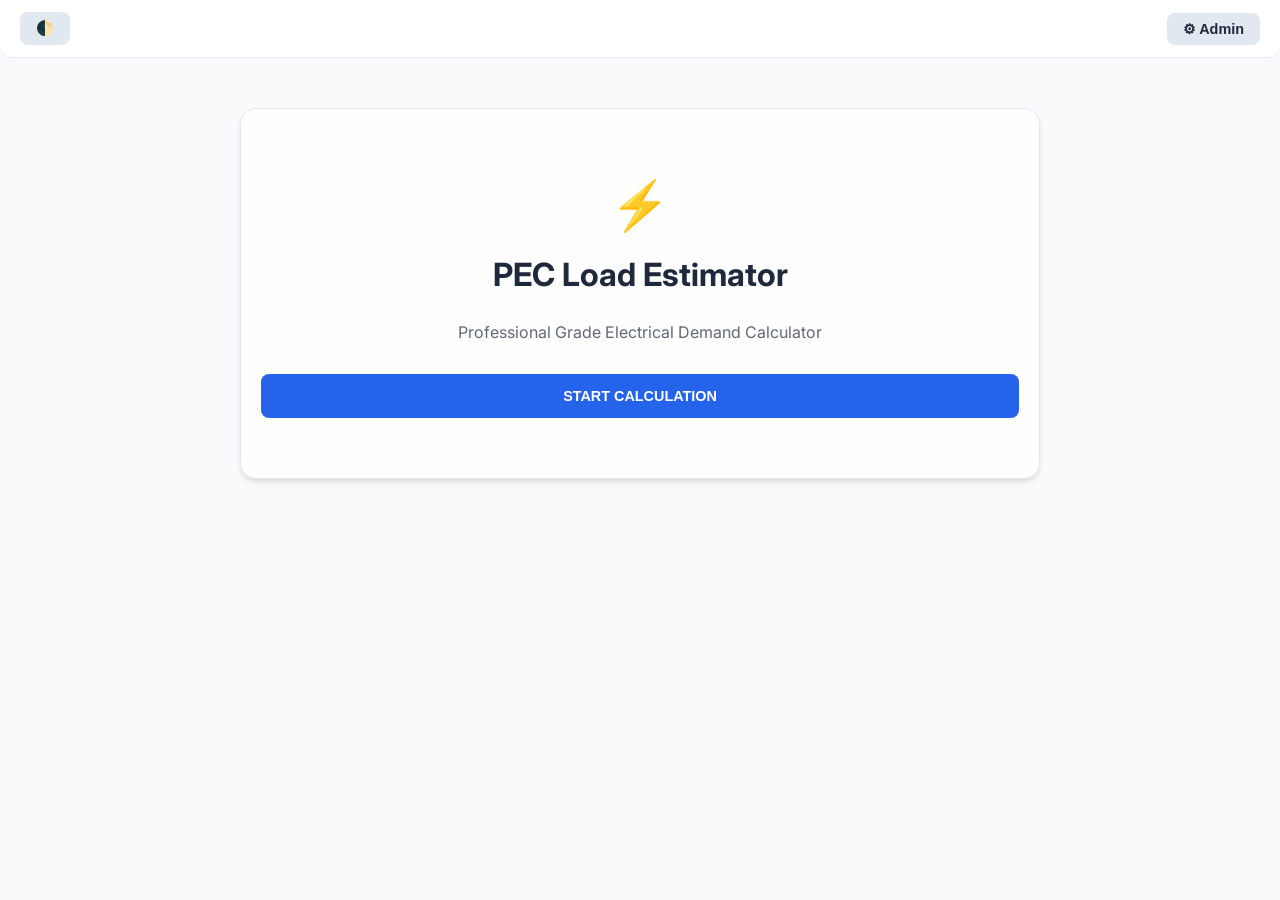
<file: comprog/index.html>
<!DOCTYPE html>
<html lang="en">
<head>
    <meta charset="UTF-8">
    <meta name="viewport" content="width=device-width, initial-scale=1.0">
    <title>PEC Demand Factor Calculator</title>
    <link href="https://fonts.googleapis.com/css2?family=Inter:wght@400;600;700&display=swap" rel="stylesheet">
    <link rel="stylesheet" href="style.css">
</head>
<body>

<div class="nav-bar">
    <button class="btn btn-secondary" onclick="toggleMode()">🌓</button>
    <div style="display: flex; gap: 8px;">
        <button id="nav-return" class="btn btn-danger" style="display: none;" onclick="goHome()">↩ Back</button>
        <button id="nav-admin" class="btn btn-secondary" onclick="showAdmin()">⚙ Admin</button>
    </div>
</div>

<div class="container">
    <div id="start-screen" class="card animate" style="text-align: center; padding: 60px 20px;">
        <div style="font-size: 3rem; margin-bottom: 10px;">⚡</div>
        <h1>PEC Load Estimator</h1>
        <p style="opacity: 0.7; margin-bottom: 30px;">Professional Grade Electrical Demand Calculator</p>
        <button class="btn btn-primary" onclick="startApp()">START CALCULATION</button>
    </div>

    <div id="admin-panel" class="card animate" style="display: none;">
        <h3>⚙ Reference Tables</h3>
        
        <div class="input-group">
            <span class="input-label">Select Table to View</span>
            <select id="table-selector" onchange="switchTable()">
                <option value="none">-- Choose Table --</option>
                <option value="motor">Single-Phase AC Motors (t9 (1).jpg)</option>
                <option value="lighting">Lighting Occupancy (t5 (2).jpg)</option>
                <option value="dryer">Clothes Dryers (t6.jpg)</option>
                <option value="cooking">Cooking Appliances (t8 (1).jpg)</option>
            </select>
        </div>

        <div id="table-display" class="table-container" style="display: none;">
            <table id="ref-table">
                <thead id="ref-thead"></thead>
                <tbody id="ref-tbody"></tbody>
            </table>
        </div>

        <button class="btn btn-secondary" style="margin-top: 20px;" onclick="goHome()">Exit Admin</button>
    </div>

    <div id="calc-app" style="display: none;">
        
        <div class="card animate">
            <h3>💡 1. General Lighting</h3>
            <div class="input-group">
                <span class="input-label">Total Connected VA</span>
                <input type="number" id="in-lighting" placeholder="e.g. 5000" oninput="liveCalc()">
            </div>
            <div class="sub-result" id="res-lighting">Demand: 0 VA</div>
        </div>

        <div class="card animate">
            <h3>🍳 2. Fixed Appliances</h3>
            <div class="load-row">
                <div class="input-group">
                    <span class="input-label">Quantity</span>
                    <input type="number" id="qty-fixed" value="0" oninput="liveCalc()">
                </div>
                <div class="input-group">
                    <span class="input-label">VA per Unit</span>
                    <input type="number" id="in-fixed" placeholder="0" oninput="liveCalc()">
                </div>
            </div>
            <div class="sub-result" id="res-fixed">Demand: 0 VA</div>
        </div>

        <div class="card animate">
            <h3>🧺 3. Clothes Dryers</h3>
            <div class="load-row">
                <div class="input-group">
                    <span class="input-label">Qty</span>
                    <input type="number" id="qty-dryer" value="0" oninput="liveCalc()">
                </div>
                <div class="input-group">
                    <span class="input-label">VA per Unit</span>
                    <input type="number" id="in-dryer" placeholder="5000" oninput="liveCalc()">
                </div>
            </div>
            <div class="sub-result" id="res-dryer">Demand: 0 VA</div>
        </div>

        <div class="card animate">
            <h3>🌀 4. Largest Motor Load</h3>
            <div class="load-row">
                <div class="input-group">
                    <span class="input-label">Horsepower (HP)</span>
                    <select id="motor-hp" onchange="liveCalc()">
                        <option value="0">Select HP</option>
                        <option value="0.166">1/6 HP</option>
                        <option value="0.25">1/4 HP</option>
                        <option value="0.33">1/3 HP</option>
                        <option value="0.5">1/2 HP</option>
                        <option value="0.75">3/4 HP</option>
                        <option value="1">1 HP</option>
                        <option value="1.5">1.5 HP</option>
                        <option value="2">2 HP</option>
                        <option value="3">3 HP</option>
                        <option value="5">5 HP</option>
                        <option value="7.5">7.5 HP</option>
                        <option value="10">10 HP</option>
                    </select>
                </div>
                <div class="input-group">
                    <span class="input-label">Voltage (V)</span>
                    <select id="motor-volts" onchange="liveCalc()">
                        <option value="115">115 V</option>
                        <option value="200">200 V</option>
                        <option value="208">208 V</option>
                        <option value="230">230 V</option>
                    </select>
                </div>
            </div>
            <div class="sub-result" id="res-motor">Demand: 0 VA</div>
        </div>

        <div class="total-sticky" id="sticky-total" style="display: none;">
            <span>TOTAL VA</span>
            <span id="grand-total">0.00</span>
        </div>
    </div>
</div>

<script src="script.js"></script>
</body>
</html>
</file>
<file: comprog/style.css>
/* style.css */

:root {
    --bg: #f8fafc;
    --card-bg: rgba(255, 255, 255, 0.9);
    --text: #1e293b;
    --primary: #2563eb;
    --primary-hover: #1d4ed8;
    --accent: #059669;
    --border: #e2e8f0;
    --danger: #ef4444;
    --shadow: 0 4px 6px -1px rgba(0, 0, 0, 0.1), 0 2px 4px -1px rgba(0, 0, 0, 0.06);
}

[data-theme="dark"] {
    --bg: #0f172a;
    --card-bg: rgba(30, 41, 59, 0.9);
    --text: #f1f5f9;
    --primary: #3b82f6;
    --primary-hover: #60a5fa;
    --accent: #10b981;
    --border: #334155;
    --danger: #f87171;
    --shadow: 0 10px 15px -3px rgba(0, 0, 0, 0.3);
}

body {
    font-family: 'Inter', sans-serif;
    background-color: var(--bg);
    color: var(--text);
    margin: 0;
    line-height: 1.5;
    transition: background 0.3s ease;
    padding-bottom: 100px;
}

.container {
    max-width: 800px;
    margin: 0 auto;
    padding: 20px;
}

.nav-bar {
    position: sticky;
    top: 0;
    z-index: 1000;
    backdrop-filter: blur(10px);
    background: var(--card-bg);
    border-bottom: 1px solid var(--border);
    padding: 12px 20px;
    display: flex;
    justify-content: space-between;
    align-items: center;
    margin-bottom: 30px;
    border-radius: 0 0 12px 12px;
}

.btn {
    padding: 8px 16px;
    border: none;
    border-radius: 8px;
    cursor: pointer;
    font-weight: 600;
    font-size: 0.9rem;
    transition: all 0.2s;
    display: flex;
    align-items: center;
    gap: 8px;
}

.btn-primary { 
    background: var(--primary); 
    color: white; 
    width: 100%; 
    justify-content: center; 
    padding: 14px; 
}

.btn-primary:hover { 
    background: var(--primary-hover); 
    transform: translateY(-1px); 
}

.btn-secondary { 
    background: var(--border); 
    color: var(--text); 
}

.btn-danger { 
    background: var(--danger); 
    color: white; 
}

.card {
    background: var(--card-bg);
    border: 1px solid var(--border);
    padding: 24px;
    border-radius: 16px;
    margin-bottom: 20px;
    box-shadow: var(--shadow);
    transition: transform 0.2s ease, border-color 0.2s ease;
}

.card:focus-within {
    border-color: var(--primary);
    transform: scale(1.01);
}

h1, h3 { 
    margin-top: 0; 
    color: var(--text); 
}

h3 { 
    font-size: 1.1rem; 
    display: flex; 
    align-items: center; 
    gap: 10px; 
    margin-bottom: 15px; 
}

.input-group { 
    margin-bottom: 15px; 
}

.input-label { 
    font-size: 0.75rem; 
    text-transform: uppercase; 
    letter-spacing: 0.05em; 
    font-weight: 700; 
    margin-bottom: 6px; 
    color: var(--primary); 
}

input, select {
    width: 100%;
    padding: 12px;
    border: 2px solid var(--border);
    border-radius: 10px;
    background: transparent;
    color: var(--text);
    font-size: 1rem;
    outline: none;
    transition: border-color 0.2s;
    box-sizing: border-box;
}

input:focus, select:focus { 
    border-color: var(--primary); 
}

.load-row {
    display: grid;
    grid-template-columns: 1fr 1fr;
    gap: 20px;
}

.sub-result {
    margin-top: 15px;
    background: rgba(16, 185, 129, 0.1);
    color: var(--accent);
    padding: 8px 12px;
    border-radius: 8px;
    font-weight: 700;
    font-size: 0.85rem;
    display: inline-block;
}

.total-sticky {
    position: fixed;
    bottom: 20px;
    left: 50%;
    transform: translateX(-50%);
    width: 90%;
    max-width: 400px;
    background: var(--primary);
    color: white;
    padding: 16px 24px;
    border-radius: 50px;
    text-align: center;
    font-weight: 700;
    box-shadow: 0 10px 25px rgba(37, 99, 235, 0.4);
    z-index: 1000;
    display: flex;
    justify-content: space-between;
    align-items: center;
}

#grand-total { 
    font-size: 1.4rem; 
}

@keyframes fadeIn {
    from { opacity: 0; transform: translateY(10px); }
    to { opacity: 1; transform: translateY(0); }
}

.animate { 
    animation: fadeIn 0.4s ease forwards; 
}

@media (max-width: 600px) {
    .load-row { 
        grid-template-columns: 1fr; 
    }
}
/* TABLE STYLING */
.table-container {
    overflow-x: auto;
    margin-top: 10px;
    border-radius: 8px;
    border: 1px solid var(--border);
}

table {
    width: 100%;
    border-collapse: collapse;
    font-size: 0.85rem;
    text-align: left;
}

th, td {
    padding: 10px;
    border-bottom: 1px solid var(--border);
}

th {
    background: var(--bg);
    color: var(--primary);
    font-weight: 700;
}
</file>
